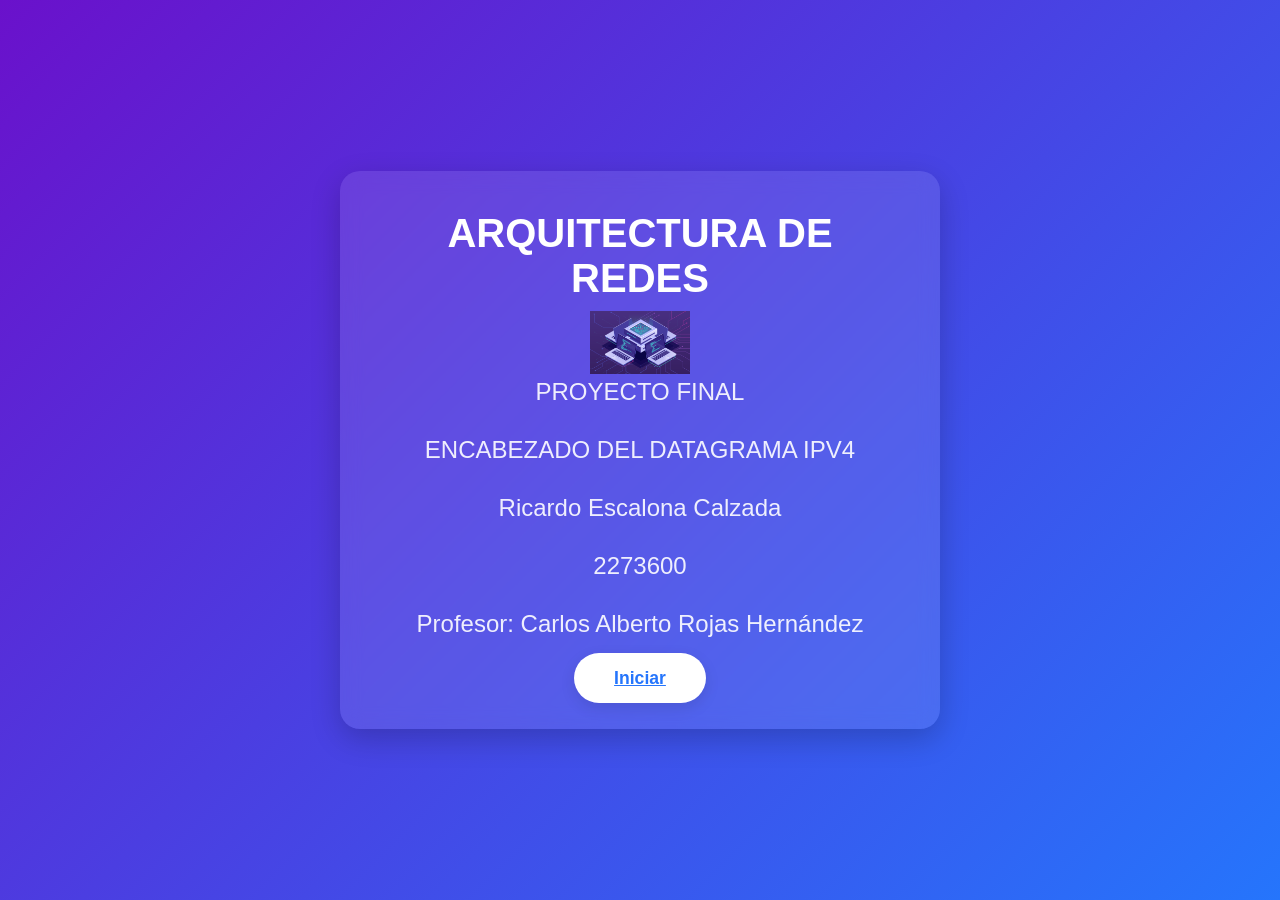
<file: index.html>
<!DOCTYPE html>
<html lang="es">
<head>
    <meta charset="UTF-8">
    <meta name="viewport" content="width=device-width, initial-scale=1.0">
    <title>Mi Presentación</title>
    <link rel="stylesheet" href="style.css">
</head>
<body>
    <div class="presentacion">
        <h1>ARQUITECTURA DE REDES</h1>
        <div class="imagen-perfil">
            <img src="redes.png" alt="foto de perfil" width="100">
        </div>
        <p class="materia">PROYECTO FINAL</p>
        <p class="materia">ENCABEZADO DEL DATAGRAMA IPV4</p>
        <p class="materia">Ricardo Escalona Calzada</p>
        <p class="materia">2273600</p>
        <p class="materia">Profesor: Carlos Alberto Rojas Hernández</p>
        <a href="contenido.html" class="btn-inicio">Iniciar</a>
    </div>
</body>
</html>
</file>
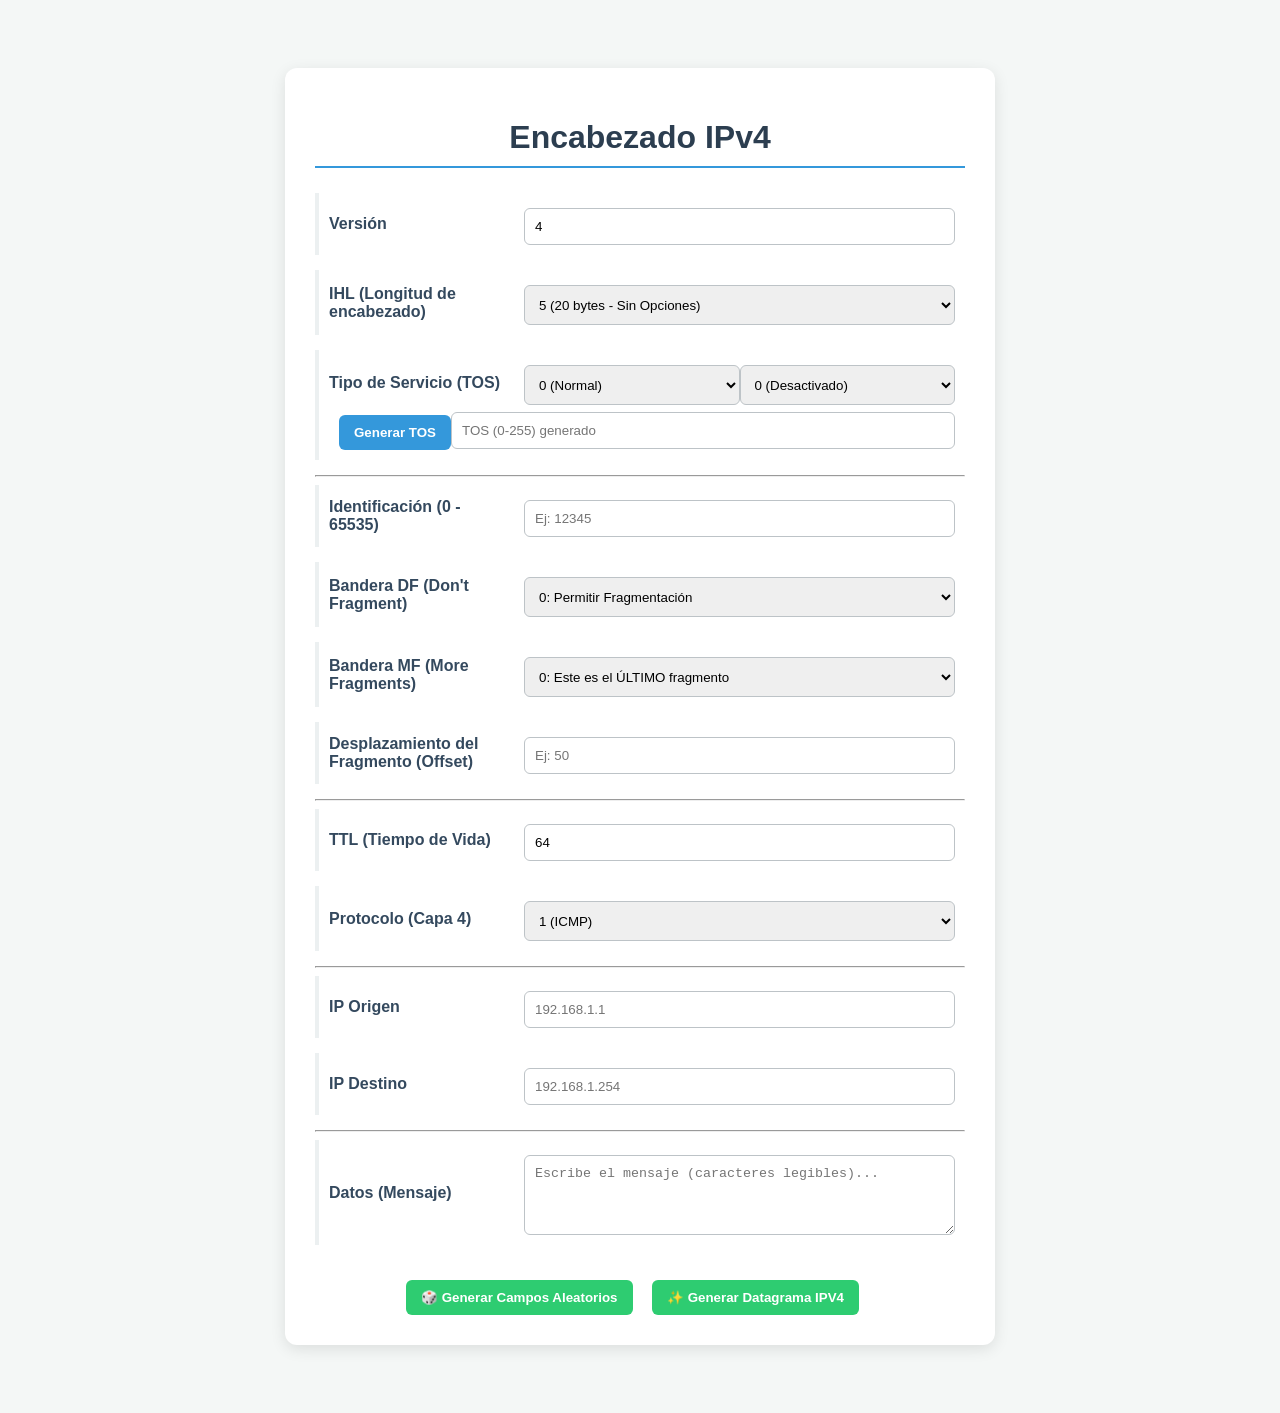
<file: contenido.html>
<!DOCTYPE html>
<html lang="es">
<head>
    <meta charset="UTF-8">
    <meta name="viewport" content="width=device-width, initial-scale=1.0">
    <title>Simulador Encabezado IPv4</title>
    <style>
        /* CSS BÁSICO PARA UN FORMULARIO SENCILLO Y BONITO */
        body {
            font-family: Arial, sans-serif;
            background-color: #f4f7f6;
            padding: 20px;
        }

        .contenedor {
            max-width: 650px;
            margin: 40px auto;
            padding: 30px;
            background-color: #ffffff;
            border-radius: 12px;
            box-shadow: 0 4px 15px rgba(0, 0, 0, 0.1);
        }

        h1 {
            color: #2c3e50;
            text-align: center;
            margin-bottom: 25px;
            border-bottom: 2px solid #3498db;
            padding-bottom: 10px;
        }

        .campo {
            display: flex;
            flex-wrap: wrap;
            align-items: center;
            margin-bottom: 15px;
            padding: 10px;
            border-left: 4px solid #ecf0f1;
        }

        label {
            width: 180px;
            font-weight: bold;
            color: #34495e;
            margin-right: 15px;
        }

        input[type="text"], 
        input[type="number"], 
        select, 
        textarea {
            flex-grow: 1;
            padding: 10px;
            border: 1px solid #bdc3c7;
            border-radius: 6px;
            box-sizing: border-box;
            margin-top: 5px;
        }

        select {
            height: 40px;
        }

        textarea {
            resize: vertical;
            min-height: 80px;
        }

        button {
            padding: 10px 15px;
            border: none;
            border-radius: 6px;
            cursor: pointer;
            font-weight: bold;
            transition: background-color 0.3s ease;
            margin-top: 10px;
        }

        .generar {
            background-color: #2ecc71;
            color: white;
            margin-right: 15px;
        }
        .generar:hover {
            background-color: #27ae60;
        }

        #tosButton {
            background-color: #3498db;
            color: white;
            margin-left: 10px;
            flex-grow: 0;
            width: auto;
        }
        #tosButton:hover {
            background-color: #2980b9;
        }

        /* Modal Styling */
        #modal {
            display: none; 
            position: fixed; 
            z-index: 1;
            left: 0;
            top: 0;
            width: 100%;
            height: 100%;
            overflow: auto;
            background-color: rgba(0,0,0,0.4); 
            justify-content: center;
            align-items: center;
        }

        .modal-contenido {
            background-color: #fefefe;
            padding: 30px;
            border-radius: 8px;
            width: 80%;
            max-width: 500px;
            box-shadow: 0 5px 15px rgba(0, 0, 0, 0.3);
        }

        #resultado {
            background-color: #ecf0f1;
            padding: 15px;
            border-radius: 6px;
            overflow-x: auto;
        }

        .modal-contenido button {
            background-color: #e74c3c;
            color: white;
            float: right;
        }
        /* Estilo para notas de validación */
        .nota {
            font-size: 0.85em;
            color: #888;
            width: 100%;
            margin-top: 5px;
        }
    </style>
</head>
<body>

<div class="contenedor">

    <h1>Encabezado IPv4</h1>

    <div class="campo">
        <label>Versión</label>
        <input type="text" value="4" readonly>
    </div>

    <div class="campo">
        <label>IHL (Longitud de encabezado)</label>
        <select id="ihl" onchange="calcularLongitudTotal()">
            <option value="5">5 (20 bytes - Sin Opciones)</option>
            <option value="6">6 (24 bytes)</option>
            <option value="7">7 (28 bytes)</option>
            <option value="8">8 (32 bytes)</option>
            <option value="9">9 (36 bytes)</option>
            <option value="10">10 (40 bytes)</option>
            <option value="11">11 (44 bytes)</option>
        <option value="12">12 (48 bytes)</option>
        <option value="13">13 (52 bytes)</option>
        <option value="14">14 (56 bytes)</option>
            <option value="15">15 (60 bytes - Máximo)</option>
        </select>
    </div>

    <div class="campo">
        <label>Tipo de Servicio (TOS)</label>
        <select id="dscp">
            <option value="0">0 (Normal)</option>
            <option value="46">46 (EF - Baja latencia)</option>
            <option value="32">32 (AF41 - Alta prioridad)</option>
            <option value="8">8 (AF11 - Tráfico fondo)</option>
        </select>
        <select id="ecn">
            <option value="0">0 (Desactivado)</option>
            <option value="1">1 (Compatible ECN)</option>
            <option value="3">3 (Congestión detectada)</option>
        </select>
        <button id="tosButton" type="button" onclick="generarTOS()">Generar TOS</button>
        <input type="text" id="tos" placeholder="TOS (0-255) generado" readonly>
    </div>

    <hr> <div class="campo">
        <label>Identificación (0 - 65535)</label>
        <input type="number" id="identification" placeholder="Ej: 12345" min="0" max="65535">
    </div>
    
    <div class="campo">
        <label>Bandera DF (Don't Fragment)</label>
        <select id="flagDF">
            <option value="0">0: Permitir Fragmentación</option>
            <option value="1">1: NO Fragmentar (Descartar si es necesario)</option>
        </select>
    </div>

    <div class="campo">
        <label>Bandera MF (More Fragments)</label>
        <select id="flagMF">
            <option value="0">0: Este es el ÚLTIMO fragmento</option>
            <option value="1">1: Hay MÁS fragmentos después de este</option>
        </select>
    </div>

    <div class="campo">
        <label>Desplazamiento del Fragmento (Offset)</label>
        <input type="number" id="fragmentOffset" placeholder="Ej: 50" min="0" max="8191">
    </div>

    <hr> <div class="campo">
        <label>TTL (Tiempo de Vida)</label>
        <input type="number" id="ttl" value="64" min="1" max="255">
    </div>

    <div class="campo">
        <label>Protocolo (Capa 4)</label>
        <select id="protocol">
            <option value="1">1 (ICMP)</option>
            <option value="6">6 (TCP)</option>
            <option value="17">17 (UDP)</option>
        </select>
    </div>

    <hr> <div class="campo">
        <label>IP Origen</label>
        <input type="text" id="src" placeholder="192.168.1.1">
    </div>

    <div class="campo">
        <label>IP Destino</label>
        <input type="text" id="dst" placeholder="192.168.1.254">
    </div>

    <hr> <div class="campo">
        <label>Datos (Mensaje)</label>
        <textarea id="datos" placeholder="Escribe el mensaje (caracteres legibles)..." oninput="calcularLongitudTotal()"></textarea>
    </div>

    <div style="text-align: center; margin-top: 25px;">
        <button class="generar" onclick="generarValoresAleatorios()">🎲 Generar Campos Aleatorios</button>
        <button class="generar" onclick="generarDatagrama()">✨ Generar Datagrama IPV4</button>
    </div>

</div>

<div id="modal">
    <div class="modal-contenido">
        <h3>Datagrama IPv4 Generado</h3>
        <pre id="resultado"></pre>
        <button onclick="cerrarModal()">Cerrar</button>
    </div>
</div>

<script src="ipv4.js"></script>

</body>
</html>
</file>
<file: style.css>
* {
    margin: 0;
    padding: 0;
    box-sizing: border-box;
    font-family: 'Segoe UI', Tahoma, Geneva, Verdana, sans-serif;
}

body {
    background: linear-gradient(135deg, #6a11cb 0%, #2575fc 100%);
    color: white;
    min-height: 100vh;
    display: flex;
    justify-content: center;
    align-items: center;
    padding: 20px;
}

.presentacion {
    background-color: rgba(255, 255, 255, 0.1);
    backdrop-filter: blur(10px);
    border-radius: 20px;
    padding: 40px;
    text-align: center;
    box-shadow: 0 10px 30px rgba(0, 0, 0, 0.2);
    max-width: 600px;
    width: 100%;
    animation: fadeIn 1s ease-out;
}

.avatar {
    width: 120px;
    height: 120px;
    border-radius: 50%;
    background-color: rgba(255, 255, 255, 0.2);
    margin: 0 auto 20px;
    display: flex;
    justify-content: center;
    align-items: center;
    font-size: 40px;
    border: 3px solid white;
}

h1 {
    font-size: 2.5rem;
    margin-bottom: 10px;
    font-weight: 700;
}

.materia {
    font-size: 1.5rem;
    margin-bottom: 30px;
    font-weight: 300;
    opacity: 0.9;
}

.btn-inicio {
    background-color: white;
    color: #2575fc;
    border: none;
    padding: 15px 40px;
    font-size: 1.1rem;
    border-radius: 50px;
    cursor: pointer;
    transition: all 0.3s ease;
    font-weight: 600;
    box-shadow: 0 5px 15px rgba(0, 0, 0, 0.1);
}

.btn-inicio:hover {
    transform: translateY(-3px);
    box-shadow: 0 8px 20px rgba(0, 0, 0, 0.2);
}

.btn-inicio:active {
    transform: translateY(1px);
}

@keyframes fadeIn {
    from {
        opacity: 0;
        transform: translateY(20px);
    }
    to {
        opacity: 1;
        transform: translateY(0);
    }
}

/* Responsive para móviles */
@media (max-width: 768px) {
    .presentacion {
        padding: 30px 20px;
    }
    
    h1 {
        font-size: 2rem;
    }
    
    .materia {
        font-size: 1.2rem;
    }
    
    .avatar {
        width: 100px;
        height: 100px;
        font-size: 35px;
    }
}

@media (max-width: 480px) {
    h1 {
        font-size: 1.7rem;
    }
    
    .materia {
        font-size: 1.1rem;
    }
    
    .btn-inicio {
        padding: 12px 30px;
        font-size: 1rem;
    }
}
</file>
